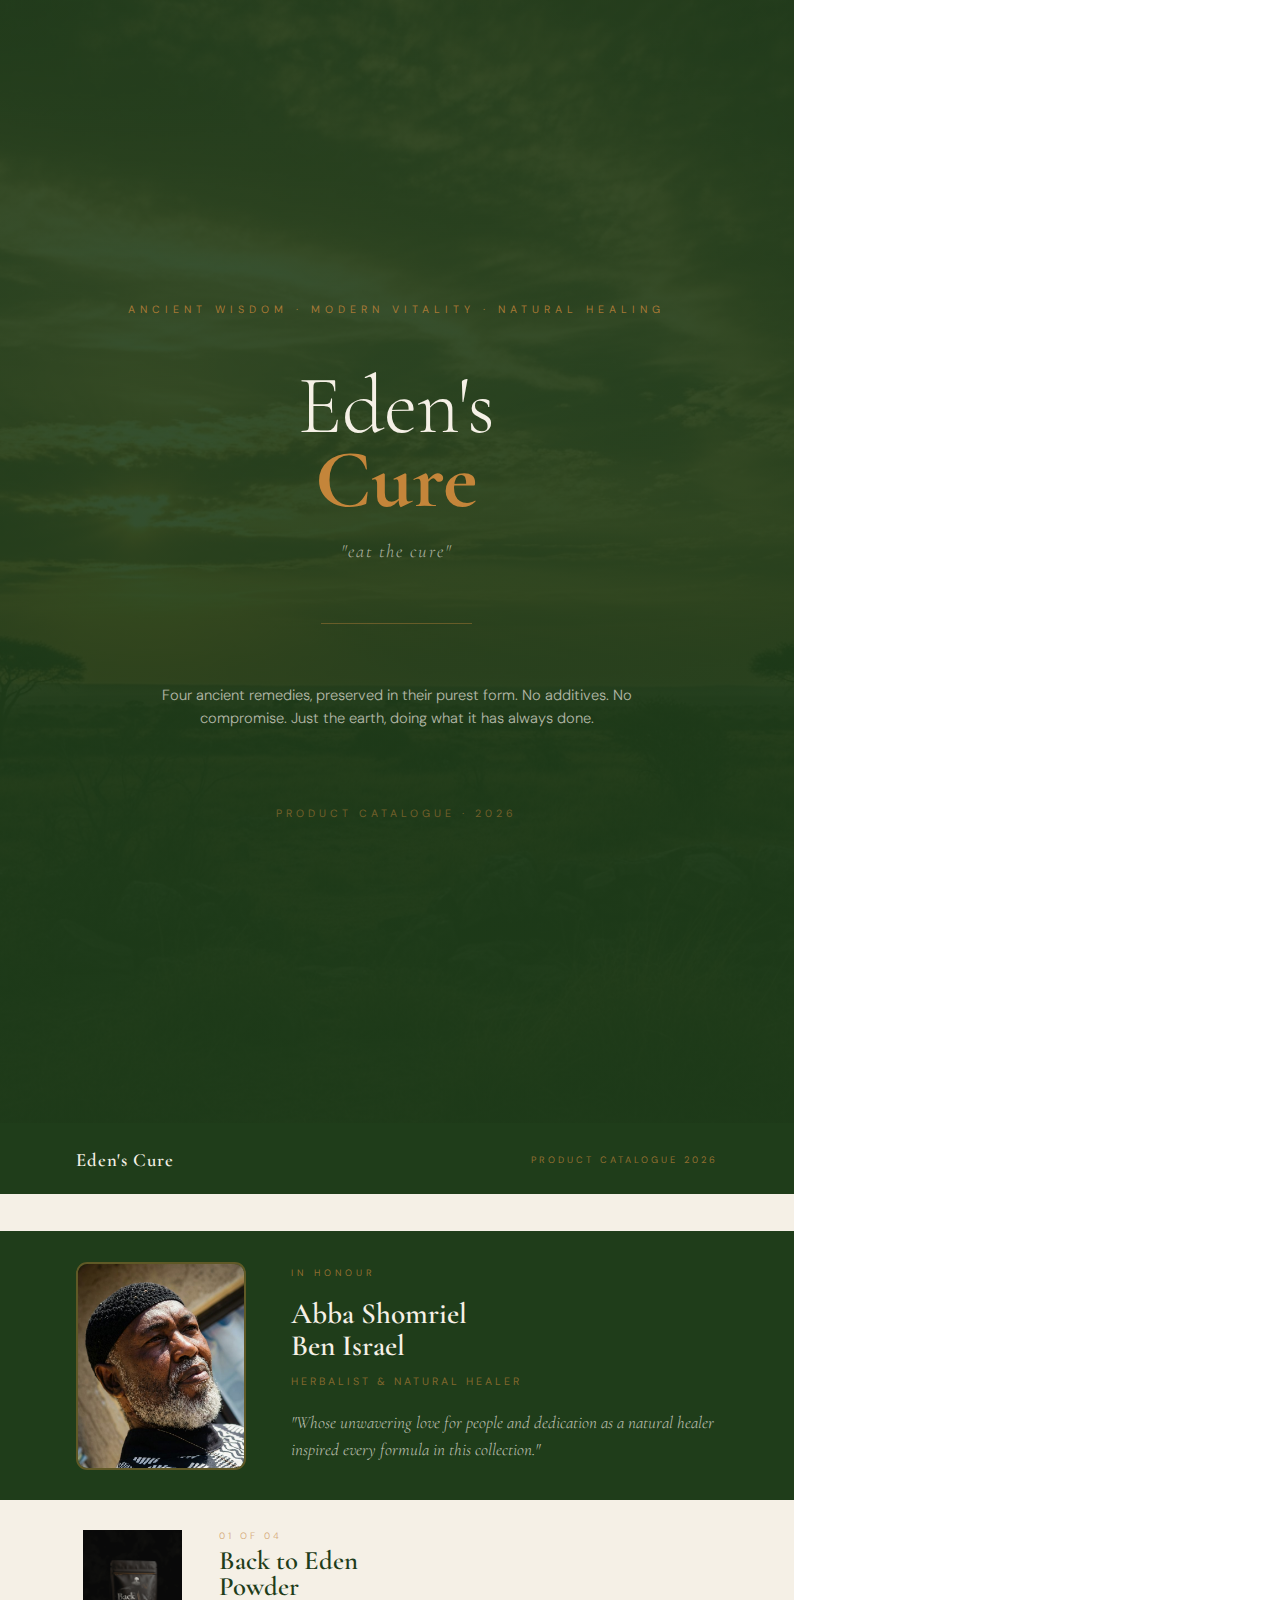
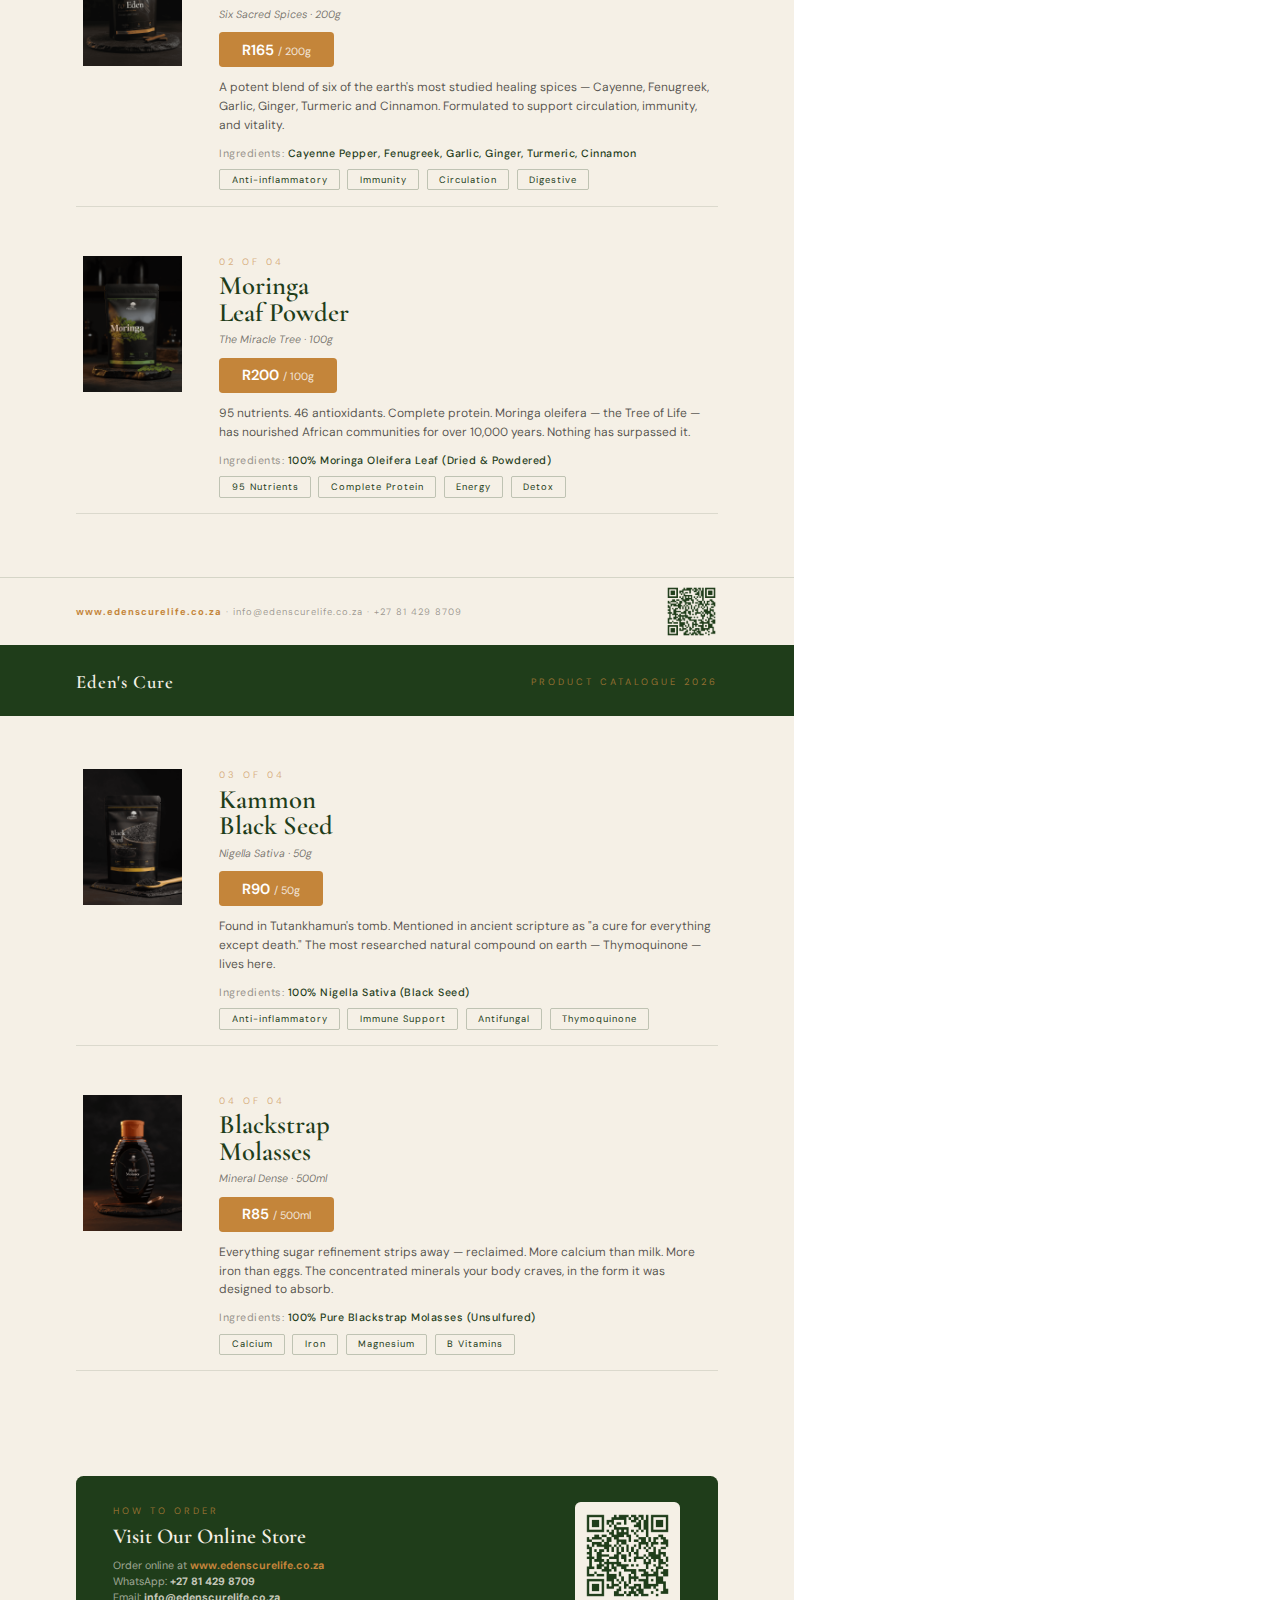
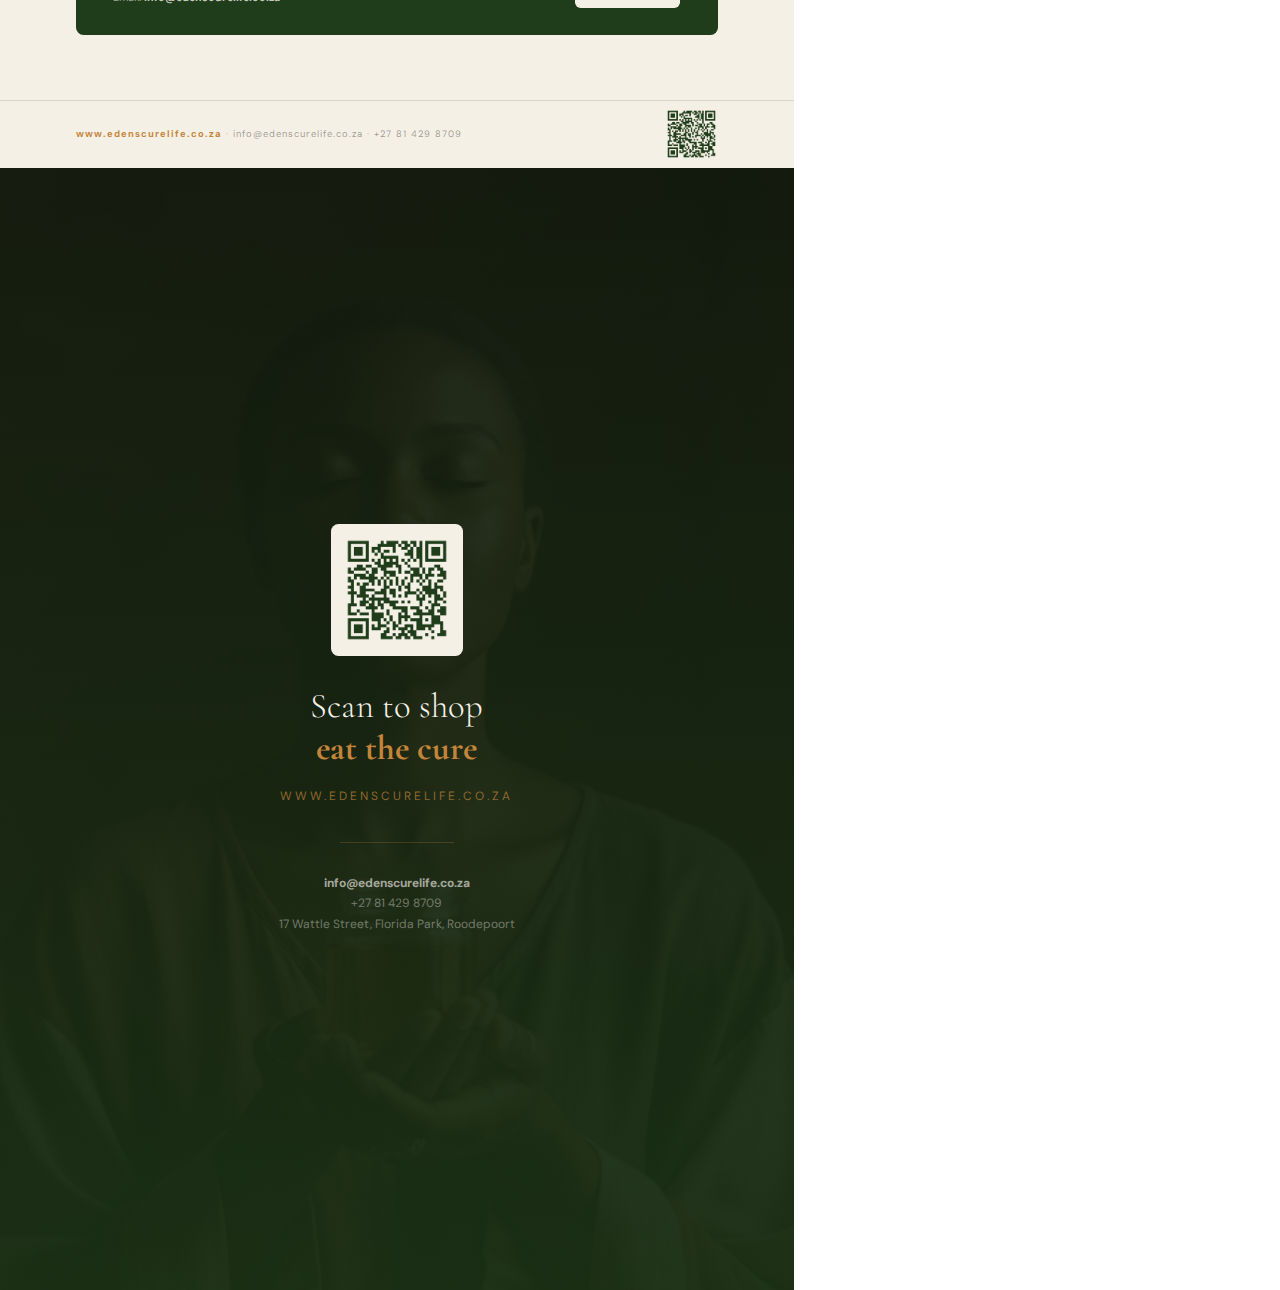
<file: catalog.html>
<!DOCTYPE html>
<html lang="en">
<head>
<meta charset="UTF-8">
<title>Eden's Cure — Product Catalogue 2026</title>
<style>
  @import url('https://fonts.googleapis.com/css2?family=Cormorant+Garamond:ital,wght@0,300;0,400;0,600;0,700;1,300;1,400&family=DM+Sans:wght@300;400;500&display=swap');

  :root {
    --forest: #1F3D1A;
    --gold: #C4853A;
    --cream: #F5F0E6;
    --brown: #5C3A1E;
    --sage: #7A9E5F;
    --black: #0D0B08;
  }

  * { margin: 0; padding: 0; box-sizing: border-box; }

  body {
    background: #fff;
    font-family: 'DM Sans', Arial, sans-serif;
    color: var(--black);
  }

  /* ── PAGE SETUP ── */
  .page {
    width: 210mm; height: 297mm;
    overflow: hidden; position: relative;
    background: var(--cream);
    page-break-after: always;
  }

  /* ── COVER PAGE ── */
  .cover {
    background: var(--forest);
    display: flex; flex-direction: column;
    align-items: center; justify-content: center;
    text-align: center;
  }
  .cover-bg {
    position: absolute; inset: 0;
  }
  .cover-bg img {
    width: 100%; height: 100%;
    object-fit: cover; object-position: center 30%;
    opacity: 0.18;
  }
  .cover-bg::after {
    content: '';
    position: absolute; inset: 0;
    background: linear-gradient(to bottom, rgba(31,61,26,0.3) 0%, rgba(31,61,26,0.7) 100%);
  }
  .cover-content {
    position: relative; z-index: 2;
    padding: 20mm;
  }
  .cover-eyebrow {
    font-family: 'DM Sans', Arial, sans-serif;
    font-size: 8pt; letter-spacing: 5px;
    text-transform: uppercase; color: rgba(196,133,58,0.8);
    margin-bottom: 14mm;
  }
  .cover-logo {
    font-family: 'Cormorant Garamond', Georgia, serif;
    font-size: 62pt; font-weight: 300; line-height: 0.9;
    color: var(--cream); margin-bottom: 6mm;
  }
  .cover-logo strong { font-weight: 700; color: #C4853A; }
  .cover-tagline {
    font-family: 'Cormorant Garamond', Georgia, serif;
    font-size: 14pt; font-style: italic; font-weight: 300;
    color: rgba(245,240,230,0.65); margin-bottom: 16mm;
    letter-spacing: 2px;
  }
  .cover-rule { width: 40mm; height: 0.5pt; background: rgba(196,133,58,0.4); margin: 0 auto 16mm; }
  .cover-desc {
    font-size: 11pt; font-weight: 300; line-height: 1.6;
    color: rgba(245,240,230,0.7); max-width: 130mm;
    margin: 0 auto 20mm;
  }
  .cover-year {
    font-size: 8pt; letter-spacing: 4px; text-transform: uppercase;
    color: rgba(196,133,58,0.5);
  }

  /* ── INNER PAGES ── */
  .page-header {
    background: var(--forest);
    padding: 7mm 20mm 6mm;
    display: flex; justify-content: space-between; align-items: center;
  }
  .page-header .brand {
    font-family: 'Cormorant Garamond', Georgia, serif;
    font-size: 14pt; font-weight: 600; color: var(--cream);
    letter-spacing: 1px;
  }
  .page-header .doc-label {
    font-size: 7pt; letter-spacing: 3px; text-transform: uppercase;
    color: rgba(196,133,58,0.7);
  }

  .page-body {
    padding: 10mm 20mm;
    height: calc(297mm - 26mm - 18mm); /* minus header & footer */
    overflow: hidden;
    display: flex; flex-direction: column;
  }

  .page-footer {
    position: absolute; bottom: 0; left: 0; right: 0;
    height: 18mm;
    border-top: 0.5pt solid rgba(31,61,26,0.15);
    padding: 0 20mm;
    display: flex; align-items: center; justify-content: space-between;
  }
  .footer-contact {
    font-size: 7pt; color: rgba(13,11,8,0.4); letter-spacing: 1px;
  }
  .footer-contact strong { color: var(--gold); }
  .footer-qr { width: 14mm; height: 14mm; }
  .footer-qr img { width: 100%; height: 100%; }

  /* ── DEDICATION SECTION ── */
  .dedication-section {
    background: var(--forest);
    padding: 12mm 20mm;
    display: flex; gap: 12mm; align-items: center;
    page-break-after: always;
  }
  .ded-portrait {
    width: 45mm; height: 55mm;
    border-radius: 3mm; overflow: hidden;
    flex-shrink: 0;
    border: 1.5pt solid rgba(196,133,58,0.4);
  }
  .ded-portrait img { width: 100%; height: 100%; object-fit: cover; object-position: center top; }
  .ded-text { flex: 1; }
  .ded-label {
    font-size: 7pt; letter-spacing: 4px; text-transform: uppercase;
    color: rgba(196,133,58,0.7); margin-bottom: 5mm;
  }
  .ded-name {
    font-family: 'Cormorant Garamond', Georgia, serif;
    font-size: 22pt; font-weight: 600; color: var(--cream);
    line-height: 1.1; margin-bottom: 3mm;
  }
  .ded-title {
    font-size: 8pt; letter-spacing: 3px; text-transform: uppercase;
    color: rgba(196,133,58,0.6); margin-bottom: 6mm;
  }
  .ded-quote {
    font-family: 'Cormorant Garamond', Georgia, serif;
    font-size: 13pt; font-style: italic; font-weight: 300;
    color: rgba(245,240,230,0.75); line-height: 1.55;
  }

  /* ── PRODUCT CARD ── */
  .product-section { margin-bottom: 8mm; }
  .product-header {
    display: flex; align-items: flex-start; gap: 8mm;
    margin-bottom: 5mm; padding-bottom: 4mm;
    border-bottom: 0.5pt solid rgba(31,61,26,0.12);
  }
  .product-img {
    width: 30mm; height: 36mm;
    object-fit: contain; flex-shrink: 0;
  }
  .product-info { flex: 1; }
  .product-number {
    font-size: 7pt; letter-spacing: 3px; text-transform: uppercase;
    color: rgba(196,133,58,0.6); margin-bottom: 1.5mm;
  }
  .product-name {
    font-family: 'Cormorant Garamond', Georgia, serif;
    font-size: 20pt; font-weight: 600; color: var(--forest);
    line-height: 1; margin-bottom: 1.5mm;
  }
  .product-subtitle {
    font-size: 8pt; color: rgba(13,11,8,0.55); margin-bottom: 3mm;
    font-style: italic;
  }
  .product-price {
    display: inline-block;
    background: var(--gold); color: #fff;
    font-size: 11pt; font-weight: 600;
    padding: 2mm 6mm; border-radius: 1mm;
    margin-bottom: 3mm;
  }
  .product-price span { font-size: 8pt; font-weight: 400; opacity: 0.8; }
  .product-desc {
    font-size: 9pt; line-height: 1.55;
    color: rgba(13,11,8,0.7); margin-bottom: 3mm;
  }
  .ingredient-list {
    font-size: 8pt; font-weight: 500;
    color: var(--forest); letter-spacing: 0.5px;
  }
  .ingredient-list span { color: rgba(13,11,8,0.4); }

  /* Benefits */
  .benefits-row { display: flex; gap: 2mm; flex-wrap: wrap; margin-top: 2.5mm; }
  .benefit-tag {
    font-size: 7pt; letter-spacing: 1px;
    border: 0.5pt solid rgba(31,61,26,0.25);
    color: var(--forest); padding: 1mm 3mm;
    border-radius: 0.5mm;
  }

  /* ── BACK COVER ── */
  .back-cover {
    background: var(--black);
    display: flex; flex-direction: column;
    align-items: center; justify-content: center;
    text-align: center;
  }
  .back-content { position: relative; z-index: 2; padding: 20mm; }
  .back-qr {
    width: 35mm; height: 35mm; margin: 0 auto 8mm;
    padding: 3mm; background: var(--cream); border-radius: 2mm;
  }
  .back-qr img { width: 100%; height: 100%; }
  .back-cta {
    font-family: 'Cormorant Garamond', Georgia, serif;
    font-size: 26pt; font-weight: 300;
    color: var(--cream); line-height: 1.2; margin-bottom: 5mm;
  }
  .back-cta strong { font-weight: 700; color: var(--gold); }
  .back-url {
    font-size: 9pt; letter-spacing: 3px; text-transform: uppercase;
    color: rgba(196,133,58,0.7); margin-bottom: 10mm;
  }
  .back-contact {
    font-size: 9pt; color: rgba(245,240,230,0.4);
    line-height: 1.7;
  }
  .back-contact strong { color: rgba(245,240,230,0.65); }
</style>
</head>
<body>

<!-- ═══════════════════════════════════
     COVER PAGE
════════════════════════════════════ -->
<div class="page cover">
  <div class="cover-bg">
    <img src="assets/images/hero-landscape.jpg" alt="">
  </div>
  <div class="cover-content">
    <p class="cover-eyebrow">Ancient Wisdom · Modern Vitality · Natural Healing</p>
    <div class="cover-logo">Eden's<br><strong>Cure</strong></div>
    <p class="cover-tagline">"eat the cure"</p>
    <div class="cover-rule"></div>
    <p class="cover-desc">
      Four ancient remedies, preserved in their purest form.
      No additives. No compromise. Just the earth, doing what it has always done.
    </p>
    <p class="cover-year">Product Catalogue · 2026</p>
  </div>
</div>


<!-- ═══════════════════════════════════
     PAGE 2 — DEDICATION + PRODUCTS 1&2
════════════════════════════════════ -->
<div class="page">
  <div class="page-header">
    <span class="brand">Eden's Cure</span>
    <span class="doc-label">Product Catalogue 2026</span>
  </div>

  <div class="page-body">

    <!-- Dedication banner -->
    <div class="dedication-section" style="margin: 0 -20mm 8mm; padding: 8mm 20mm;">
      <div class="ded-portrait">
        <img src="assets/images/abba-shomriel-portrait.jpg" alt="Abba Shomriel Ben Israel">
      </div>
      <div class="ded-text">
        <p class="ded-label">In Honour</p>
        <p class="ded-name">Abba Shomriel<br>Ben Israel</p>
        <p class="ded-title">Herbalist &amp; Natural Healer</p>
        <p class="ded-quote">"Whose unwavering love for people and dedication as a natural healer inspired every formula in this collection."</p>
      </div>
    </div>

    <!-- Product 1 -->
    <div class="product-section">
      <div class="product-header">
        <img src="assets/images/mockups/A01-hero-back-to-eden.png" alt="Back to Eden Powder" class="product-img">
        <div class="product-info">
          <p class="product-number">01 of 04</p>
          <h2 class="product-name">Back to Eden<br>Powder</h2>
          <p class="product-subtitle">Six Sacred Spices · 200g</p>
          <div class="product-price">R165 <span>/ 200g</span></div>
          <p class="product-desc">A potent blend of six of the earth's most studied healing spices — Cayenne, Fenugreek, Garlic, Ginger, Turmeric and Cinnamon. Formulated to support circulation, immunity, and vitality.</p>
          <p class="ingredient-list"><span>Ingredients: </span>Cayenne Pepper, Fenugreek, Garlic, Ginger, Turmeric, Cinnamon</p>
          <div class="benefits-row">
            <span class="benefit-tag">Anti-inflammatory</span>
            <span class="benefit-tag">Immunity</span>
            <span class="benefit-tag">Circulation</span>
            <span class="benefit-tag">Digestive</span>
          </div>
        </div>
      </div>
    </div>

    <!-- Product 2 -->
    <div class="product-section">
      <div class="product-header">
        <img src="assets/images/mockups/A02-hero-moringa.png" alt="Moringa Powder" class="product-img">
        <div class="product-info">
          <p class="product-number">02 of 04</p>
          <h2 class="product-name">Moringa<br>Leaf Powder</h2>
          <p class="product-subtitle">The Miracle Tree · 100g</p>
          <div class="product-price">R200 <span>/ 100g</span></div>
          <p class="product-desc">95 nutrients. 46 antioxidants. Complete protein. Moringa oleifera — the Tree of Life — has nourished African communities for over 10,000 years. Nothing has surpassed it.</p>
          <p class="ingredient-list"><span>Ingredients: </span>100% Moringa Oleifera Leaf (Dried &amp; Powdered)</p>
          <div class="benefits-row">
            <span class="benefit-tag">95 Nutrients</span>
            <span class="benefit-tag">Complete Protein</span>
            <span class="benefit-tag">Energy</span>
            <span class="benefit-tag">Detox</span>
          </div>
        </div>
      </div>
    </div>

  </div>

  <div class="page-footer">
    <span class="footer-contact"><strong>www.edenscurelife.co.za</strong> · info@edenscurelife.co.za · +27 81 429 8709</span>
    <div class="footer-qr"><img src="assets/qr-website.png" alt="QR"></div>
  </div>
</div>


<!-- ═══════════════════════════════════
     PAGE 3 — PRODUCTS 3 & 4
════════════════════════════════════ -->
<div class="page">
  <div class="page-header">
    <span class="brand">Eden's Cure</span>
    <span class="doc-label">Product Catalogue 2026</span>
  </div>

  <div class="page-body">

    <!-- Product 3 -->
    <div class="product-section" style="margin-top:4mm;">
      <div class="product-header">
        <img src="assets/images/mockups/A03-hero-blackseed.png" alt="Black Seed" class="product-img">
        <div class="product-info">
          <p class="product-number">03 of 04</p>
          <h2 class="product-name">Kammon<br>Black Seed</h2>
          <p class="product-subtitle">Nigella Sativa · 50g</p>
          <div class="product-price">R90 <span>/ 50g</span></div>
          <p class="product-desc">Found in Tutankhamun's tomb. Mentioned in ancient scripture as "a cure for everything except death." The most researched natural compound on earth — Thymoquinone — lives here.</p>
          <p class="ingredient-list"><span>Ingredients: </span>100% Nigella Sativa (Black Seed)</p>
          <div class="benefits-row">
            <span class="benefit-tag">Anti-inflammatory</span>
            <span class="benefit-tag">Immune Support</span>
            <span class="benefit-tag">Antifungal</span>
            <span class="benefit-tag">Thymoquinone</span>
          </div>
        </div>
      </div>
    </div>

    <!-- Product 4 -->
    <div class="product-section">
      <div class="product-header">
        <img src="assets/images/mockups/A04-hero-molasses-bottle.png" alt="Black Molasses" class="product-img">
        <div class="product-info">
          <p class="product-number">04 of 04</p>
          <h2 class="product-name">Blackstrap<br>Molasses</h2>
          <p class="product-subtitle">Mineral Dense · 500ml</p>
          <div class="product-price">R85 <span>/ 500ml</span></div>
          <p class="product-desc">Everything sugar refinement strips away — reclaimed. More calcium than milk. More iron than eggs. The concentrated minerals your body craves, in the form it was designed to absorb.</p>
          <p class="ingredient-list"><span>Ingredients: </span>100% Pure Blackstrap Molasses (Unsulfured)</p>
          <div class="benefits-row">
            <span class="benefit-tag">Calcium</span>
            <span class="benefit-tag">Iron</span>
            <span class="benefit-tag">Magnesium</span>
            <span class="benefit-tag">B Vitamins</span>
          </div>
        </div>
      </div>
    </div>

    <!-- How to order box -->
    <div style="margin-top: auto; background: var(--forest); padding: 7mm 10mm; border-radius: 2mm; display:flex; gap:8mm; align-items:center;">
      <div style="flex:1;">
        <p style="font-size:7pt; letter-spacing:3px; text-transform:uppercase; color:rgba(196,133,58,0.7); margin-bottom:2mm;">How to Order</p>
        <p style="font-family:'Cormorant Garamond',Georgia,serif; font-size:16pt; font-weight:600; color:var(--cream); line-height:1.1; margin-bottom:2.5mm;">Visit Our Online Store</p>
        <p style="font-size:8pt; color:rgba(245,240,230,0.6); line-height:1.5;">
          Order online at <strong style="color:#C4853A;">www.edenscurelife.co.za</strong><br>
          WhatsApp: <strong style="color:rgba(245,240,230,0.8);">+27 81 429 8709</strong><br>
          Email: <strong style="color:rgba(245,240,230,0.8);">info@edenscurelife.co.za</strong>
        </p>
      </div>
      <div style="width:28mm; height:28mm; background:var(--cream); border-radius:1.5mm; padding:2mm;">
        <img src="assets/qr-website.png" alt="Scan to visit" style="width:100%; height:100%;">
      </div>
    </div>

  </div>

  <div class="page-footer">
    <span class="footer-contact"><strong>www.edenscurelife.co.za</strong> · info@edenscurelife.co.za · +27 81 429 8709</span>
    <div class="footer-qr"><img src="assets/qr-website.png" alt="QR"></div>
  </div>
</div>


<!-- ═══════════════════════════════════
     BACK COVER
════════════════════════════════════ -->
<div class="page back-cover">
  <div class="cover-bg">
    <img src="assets/images/african-woman-wellness.jpg" alt="" style="opacity:0.12;">
  </div>
  <div class="back-content">
    <div class="back-qr">
      <img src="assets/qr-website.png" alt="Scan to shop">
    </div>
    <p class="back-cta">Scan to shop<br><strong>eat the cure</strong></p>
    <p class="back-url">www.edenscurelife.co.za</p>
    <div style="width:30mm; height:0.5pt; background:rgba(196,133,58,0.25); margin:0 auto 8mm;"></div>
    <p class="back-contact">
      <strong>info@edenscurelife.co.za</strong><br>
      +27 81 429 8709<br>
      17 Wattle Street, Florida Park, Roodepoort
    </p>
  </div>
</div>

</body>
</html>
</file>
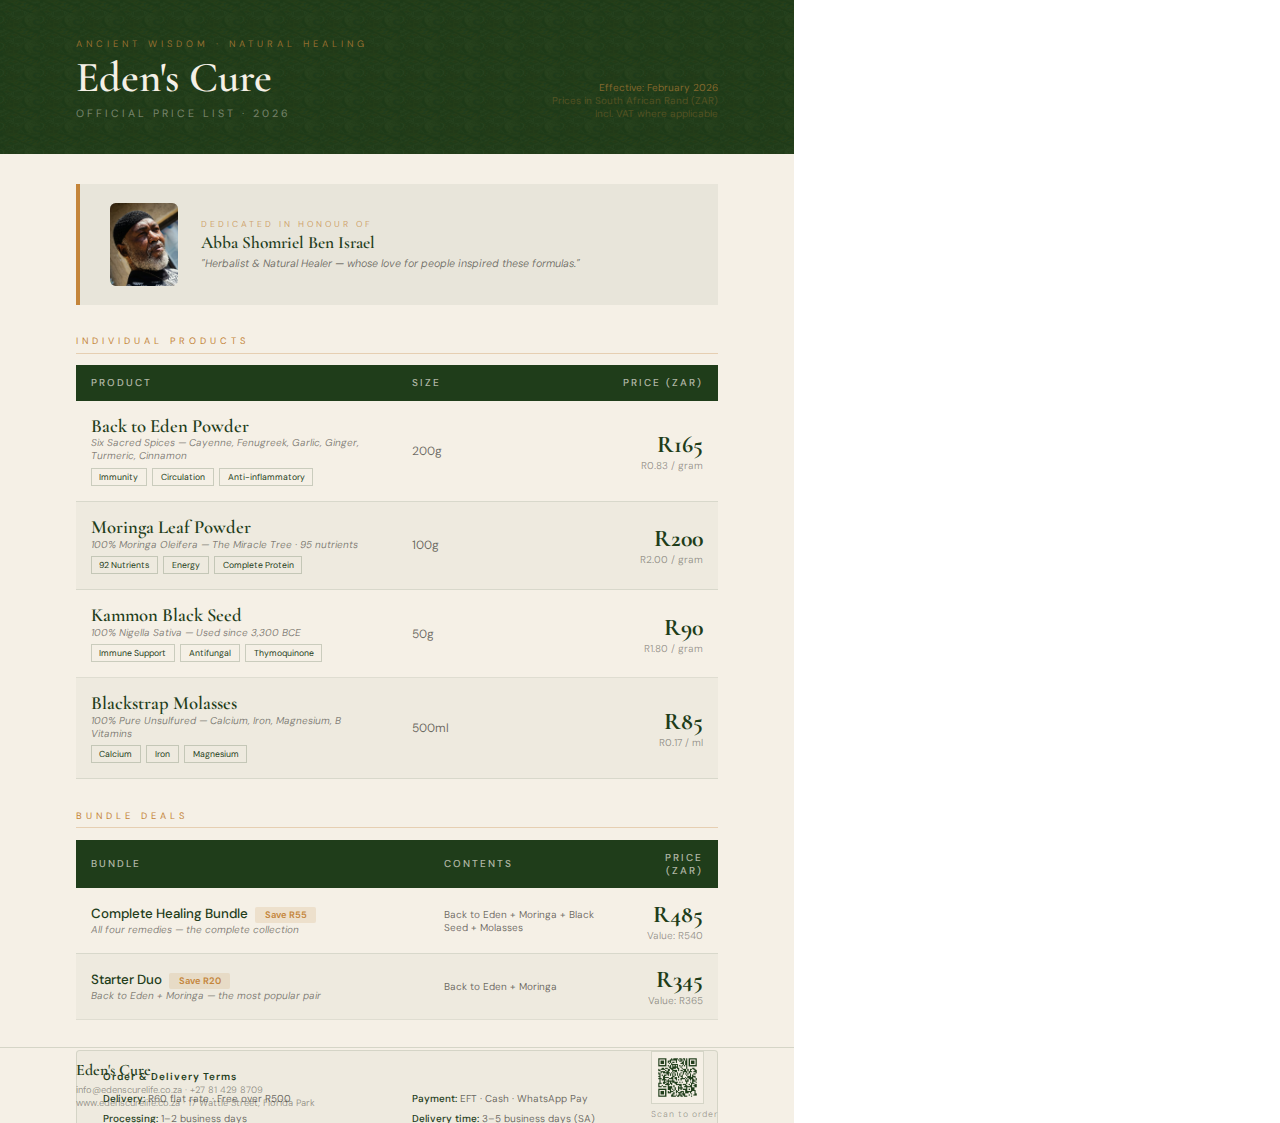
<file: price-list.html>
<!DOCTYPE html>
<html lang="en">
<head>
<meta charset="UTF-8">
<title>Eden's Cure — Price List 2026</title>
<style>
  @import url('https://fonts.googleapis.com/css2?family=Cormorant+Garamond:ital,wght@0,300;0,400;0,600;0,700;1,300;1,400&family=DM+Sans:wght@300;400;500&display=swap');

  :root {
    --forest: #1F3D1A;
    --gold: #C4853A;
    --cream: #F5F0E6;
    --brown: #5C3A1E;
    --black: #0D0B08;
  }

  * { margin: 0; padding: 0; box-sizing: border-box; }

  body {
    font-family: 'DM Sans', Arial, sans-serif;
    color: var(--black);
  }

  .page {
    width: 210mm; height: 297mm;
    overflow: hidden; position: relative;
    background: var(--cream);
  }

  /* Header */
  .doc-header {
    background: var(--forest);
    padding: 10mm 20mm 9mm;
    position: relative;
    overflow: hidden;
  }
  .doc-header::after {
    content: '';
    position: absolute; inset: 0;
    background: url('assets/textures/kente-07.jpg') repeat;
    background-size: 40px; opacity: 0.04;
  }
  .header-inner { position: relative; z-index: 2; display: flex; justify-content: space-between; align-items: flex-end; }
  .header-brand { }
  .header-eyebrow { font-size: 7pt; letter-spacing: 4px; text-transform: uppercase; color: rgba(196,133,58,0.7); margin-bottom: 2mm; }
  .header-title { font-family: 'Cormorant Garamond', Georgia, serif; font-size: 32pt; font-weight: 600; color: var(--cream); line-height: 1; }
  .header-sub { font-size: 8pt; letter-spacing: 3px; text-transform: uppercase; color: rgba(245,240,230,0.4); margin-top: 1.5mm; }
  .header-date { font-size: 7.5pt; color: rgba(196,133,58,0.6); text-align: right; }

  /* Dedication strip */
  .ded-strip {
    background: rgba(31,61,26,0.06);
    border-left: 3pt solid var(--gold);
    padding: 5mm 12mm 5mm 8mm;
    margin: 8mm 20mm;
    display: flex; gap: 6mm; align-items: center;
  }
  .ded-portrait { width: 18mm; height: 22mm; border-radius: 1.5mm; overflow: hidden; flex-shrink: 0; }
  .ded-portrait img { width: 100%; height: 100%; object-fit: cover; object-position: center top; }
  .ded-copy { flex: 1; }
  .ded-label { font-size: 6.5pt; letter-spacing: 3px; text-transform: uppercase; color: rgba(196,133,58,0.7); margin-bottom: 1mm; }
  .ded-name { font-family: 'Cormorant Garamond', Georgia, serif; font-size: 13pt; font-weight: 600; color: var(--forest); line-height: 1.1; margin-bottom: 1mm; }
  .ded-quote { font-size: 8pt; font-style: italic; color: rgba(13,11,8,0.55); line-height: 1.4; }

  /* Table */
  .price-table-wrap { padding: 0 20mm; margin-bottom: 6mm; }
  .section-label {
    font-size: 7pt; letter-spacing: 4px; text-transform: uppercase;
    color: var(--gold); margin-bottom: 3mm; padding-bottom: 1.5mm;
    border-bottom: 0.5pt solid rgba(196,133,58,0.3);
  }

  table { width: 100%; border-collapse: collapse; margin-bottom: 8mm; }
  thead tr {
    background: var(--forest);
  }
  thead th {
    font-size: 7.5pt; font-weight: 500; letter-spacing: 2px;
    text-transform: uppercase; color: rgba(245,240,230,0.7);
    padding: 3mm 4mm; text-align: left;
  }
  thead th:last-child { text-align: right; }
  tbody tr { border-bottom: 0.5pt solid rgba(31,61,26,0.1); }
  tbody tr:nth-child(even) { background: rgba(31,61,26,0.03); }
  tbody td { padding: 4mm 4mm; vertical-align: middle; }

  .prod-name { font-family: 'Cormorant Garamond', Georgia, serif; font-size: 14pt; font-weight: 600; color: var(--forest); line-height: 1.1; }
  .prod-sub { font-size: 7.5pt; color: rgba(13,11,8,0.5); font-style: italic; }
  .prod-ingredients { font-size: 7pt; color: rgba(13,11,8,0.45); margin-top: 1mm; }
  .prod-benefits { display: flex; flex-wrap: wrap; gap: 1.5mm; margin-top: 1.5mm; }
  .prod-benefit { font-size: 6.5pt; border: 0.5pt solid rgba(31,61,26,0.2); color: var(--forest); padding: 0.5mm 2mm; }
  .size-cell { font-size: 9pt; color: rgba(13,11,8,0.6); }
  .price-cell { text-align: right; }
  .price-main { font-family: 'Cormorant Garamond', Georgia, serif; font-size: 18pt; font-weight: 700; color: var(--forest); }
  .price-per { font-size: 7.5pt; color: rgba(13,11,8,0.4); display: block; }

  /* Bundle rows */
  .bundle-row td { padding: 3mm 4mm; }
  .bundle-name { font-size: 10pt; font-weight: 500; color: var(--forest); }
  .bundle-desc { font-size: 7.5pt; color: rgba(13,11,8,0.5); font-style: italic; }
  .bundle-saving {
    display: inline-block; font-size: 7pt; font-weight: 600;
    background: rgba(196,133,58,0.15); color: var(--gold);
    padding: 0.5mm 2.5mm; border-radius: 0.5mm; margin-left: 2mm;
  }

  /* Terms */
  .terms-box {
    margin: 0 20mm;
    border: 0.5pt solid rgba(31,61,26,0.12);
    padding: 5mm 7mm;
    background: rgba(31,61,26,0.03);
    border-radius: 1mm;
  }
  .terms-title { font-size: 7.5pt; font-weight: 600; color: var(--forest); letter-spacing: 1px; margin-bottom: 2.5mm; }
  .terms-grid { display: grid; grid-template-columns: 1fr 1fr; gap: 1.5mm 8mm; }
  .term-item { font-size: 7.5pt; color: rgba(13,11,8,0.6); line-height: 1.4; }
  .term-item strong { color: var(--forest); font-weight: 500; }

  /* Footer */
  .page-footer {
    position: absolute; bottom: 0; left: 0; right: 0;
    height: 20mm;
    border-top: 0.5pt solid rgba(31,61,26,0.15);
    padding: 0 20mm;
    display: flex; align-items: center; justify-content: space-between;
  }
  .footer-left { }
  .footer-brand { font-family: 'Cormorant Garamond', Georgia, serif; font-size: 12pt; font-weight: 600; color: var(--forest); }
  .footer-contact { font-size: 7pt; color: rgba(13,11,8,0.4); margin-top: 1mm; line-height: 1.4; }
  .footer-contact a { color: var(--gold); }
  .footer-qr-block { text-align: center; }
  .footer-qr { width: 14mm; height: 14mm; padding: 1mm; background: var(--cream); border: 0.5pt solid rgba(31,61,26,0.15); }
  .footer-qr img { width: 100%; height: 100%; }
  .footer-scan { font-size: 6.5pt; letter-spacing: 1px; color: rgba(13,11,8,0.35); margin-top: 1mm; text-align: center; }
</style>
</head>
<body>

<div class="page">

  <!-- Header -->
  <div class="doc-header">
    <div class="header-inner">
      <div class="header-brand">
        <p class="header-eyebrow">Ancient Wisdom · Natural Healing</p>
        <h1 class="header-title">Eden's Cure</h1>
        <p class="header-sub">Official Price List · 2026</p>
      </div>
      <div class="header-date">
        Effective: February 2026<br>
        <span style="opacity:0.5;">Prices in South African Rand (ZAR)</span><br>
        <span style="opacity:0.5;">Incl. VAT where applicable</span>
      </div>
    </div>
  </div>

  <!-- Dedication strip -->
  <div class="ded-strip">
    <div class="ded-portrait">
      <img src="assets/images/abba-shomriel-portrait.jpg" alt="Abba Shomriel Ben Israel">
    </div>
    <div class="ded-copy">
      <p class="ded-label">Dedicated In Honour Of</p>
      <p class="ded-name">Abba Shomriel Ben Israel</p>
      <p class="ded-quote">"Herbalist &amp; Natural Healer — whose love for people inspired these formulas."</p>
    </div>
  </div>

  <!-- Products table -->
  <div class="price-table-wrap">
    <p class="section-label">Individual Products</p>
    <table>
      <thead>
        <tr>
          <th style="width:50%">Product</th>
          <th>Size</th>
          <th style="text-align:right">Price (ZAR)</th>
        </tr>
      </thead>
      <tbody>
        <tr>
          <td>
            <div class="prod-name">Back to Eden Powder</div>
            <div class="prod-sub">Six Sacred Spices — Cayenne, Fenugreek, Garlic, Ginger, Turmeric, Cinnamon</div>
            <div class="prod-benefits">
              <span class="prod-benefit">Immunity</span>
              <span class="prod-benefit">Circulation</span>
              <span class="prod-benefit">Anti-inflammatory</span>
            </div>
          </td>
          <td class="size-cell">200g</td>
          <td class="price-cell">
            <div class="price-main">R165</div>
            <span class="price-per">R0.83 / gram</span>
          </td>
        </tr>
        <tr>
          <td>
            <div class="prod-name">Moringa Leaf Powder</div>
            <div class="prod-sub">100% Moringa Oleifera — The Miracle Tree · 95 nutrients</div>
            <div class="prod-benefits">
              <span class="prod-benefit">92 Nutrients</span>
              <span class="prod-benefit">Energy</span>
              <span class="prod-benefit">Complete Protein</span>
            </div>
          </td>
          <td class="size-cell">100g</td>
          <td class="price-cell">
            <div class="price-main">R200</div>
            <span class="price-per">R2.00 / gram</span>
          </td>
        </tr>
        <tr>
          <td>
            <div class="prod-name">Kammon Black Seed</div>
            <div class="prod-sub">100% Nigella Sativa — Used since 3,300 BCE</div>
            <div class="prod-benefits">
              <span class="prod-benefit">Immune Support</span>
              <span class="prod-benefit">Antifungal</span>
              <span class="prod-benefit">Thymoquinone</span>
            </div>
          </td>
          <td class="size-cell">50g</td>
          <td class="price-cell">
            <div class="price-main">R90</div>
            <span class="price-per">R1.80 / gram</span>
          </td>
        </tr>
        <tr>
          <td>
            <div class="prod-name">Blackstrap Molasses</div>
            <div class="prod-sub">100% Pure Unsulfured — Calcium, Iron, Magnesium, B Vitamins</div>
            <div class="prod-benefits">
              <span class="prod-benefit">Calcium</span>
              <span class="prod-benefit">Iron</span>
              <span class="prod-benefit">Magnesium</span>
            </div>
          </td>
          <td class="size-cell">500ml</td>
          <td class="price-cell">
            <div class="price-main">R85</div>
            <span class="price-per">R0.17 / ml</span>
          </td>
        </tr>
      </tbody>
    </table>

    <!-- Bundles -->
    <p class="section-label">Bundle Deals</p>
    <table>
      <thead>
        <tr>
          <th style="width:55%">Bundle</th>
          <th>Contents</th>
          <th style="text-align:right">Price (ZAR)</th>
        </tr>
      </thead>
      <tbody>
        <tr class="bundle-row">
          <td>
            <div class="bundle-name">Complete Healing Bundle<span class="bundle-saving">Save R55</span></div>
            <div class="bundle-desc">All four remedies — the complete collection</div>
          </td>
          <td class="size-cell" style="font-size:7.5pt;">Back to Eden + Moringa + Black Seed + Molasses</td>
          <td class="price-cell"><div class="price-main">R485</div><span class="price-per">Value: R540</span></td>
        </tr>
        <tr class="bundle-row">
          <td>
            <div class="bundle-name">Starter Duo<span class="bundle-saving">Save R20</span></div>
            <div class="bundle-desc">Back to Eden + Moringa — the most popular pair</div>
          </td>
          <td class="size-cell" style="font-size:7.5pt;">Back to Eden + Moringa</td>
          <td class="price-cell"><div class="price-main">R345</div><span class="price-per">Value: R365</span></td>
        </tr>
      </tbody>
    </table>

  </div>

  <!-- Terms -->
  <div class="terms-box">
    <p class="terms-title">Order &amp; Delivery Terms</p>
    <div class="terms-grid">
      <div class="term-item"><strong>Delivery:</strong> R60 flat rate · Free over R500</div>
      <div class="term-item"><strong>Payment:</strong> EFT · Cash · WhatsApp Pay</div>
      <div class="term-item"><strong>Processing:</strong> 1–2 business days</div>
      <div class="term-item"><strong>Delivery time:</strong> 3–5 business days (SA)</div>
      <div class="term-item"><strong>Returns:</strong> 7-day return on unopened products</div>
      <div class="term-item"><strong>Wholesale:</strong> Contact for bulk pricing</div>
    </div>
  </div>

  <!-- Footer -->
  <div class="page-footer">
    <div class="footer-left">
      <div class="footer-brand">Eden's Cure</div>
      <div class="footer-contact">
        info@edenscurelife.co.za · +27 81 429 8709<br>
        www.edenscurelife.co.za · 17 Wattle Street, Florida Park
      </div>
    </div>
    <div class="footer-qr-block">
      <div class="footer-qr"><img src="assets/qr-website.png" alt="Scan"></div>
      <div class="footer-scan">Scan to order</div>
    </div>
  </div>

</div>

</body>
</html>
</file>
